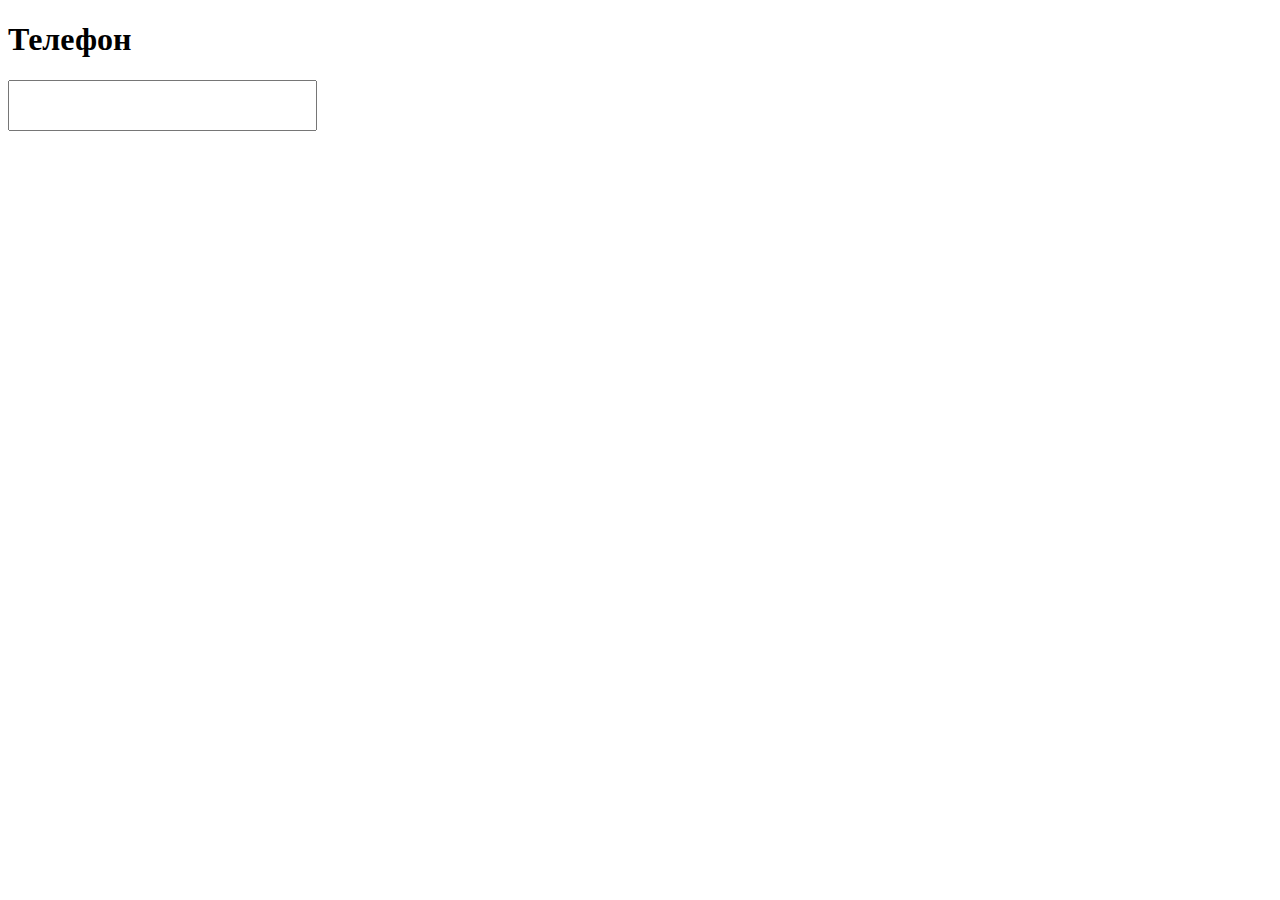
<file: laba11/index.html>
<!DOCTYPE html>
<html lang="en">
<head>
    <meta charset="UTF-8">
    <meta http-equiv="X-UA-Compatible" content="IE=edge">
    <meta name="viewport" content="width=device-width, initial-scale=1.0">
    <title>Document</title>
</head>
<body>
    <h1>Телефон</h1>
    <style>.input-phone {
        padding: 12px 20px;
        font-size: 20px;
    }</style>
    <input type="tel" rel="phone" class="input-phone">
    <script src="script.js"></script>
</body>
</html>
</file>
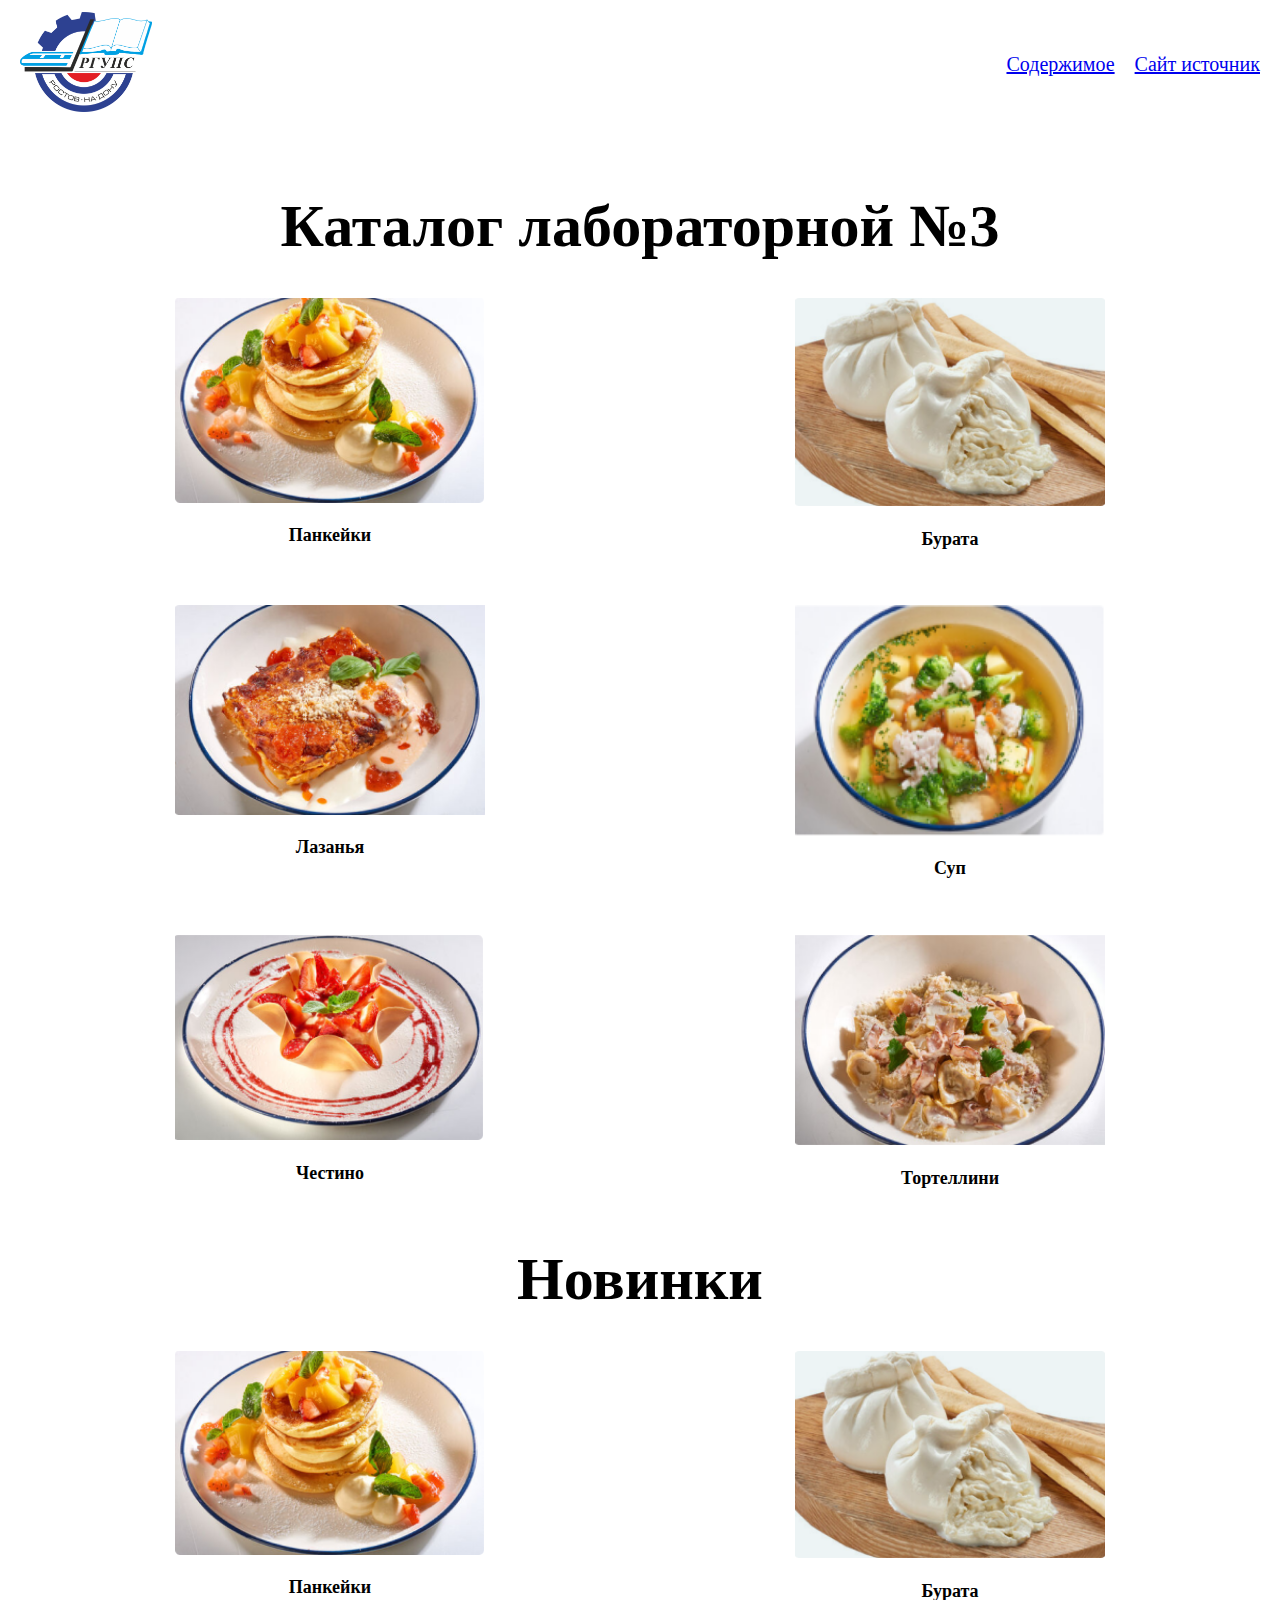
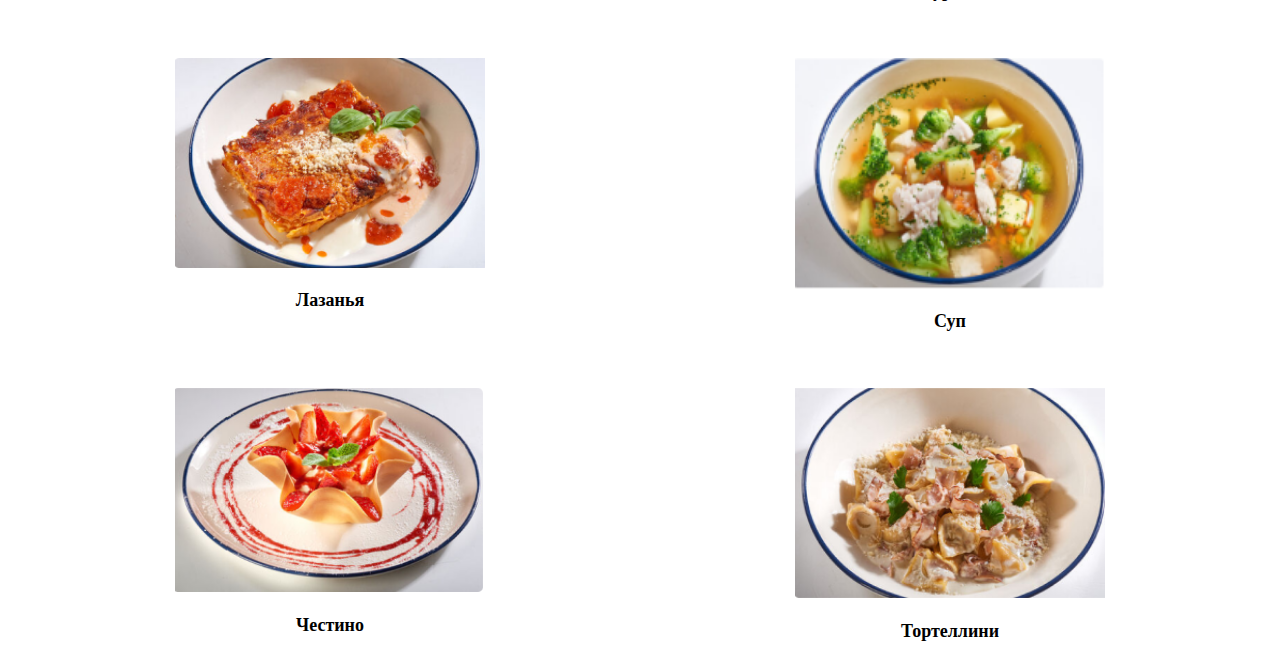
<file: laba3/main.html>
<!DOCTYPE html>
<html lang="ru">
<head>
    <meta charset="UTF-8">
    <meta http-equiv="X-UA-Compatible" content="IE=edge">
    <meta name="viewport" content="width=device-width, initial-scale=0.5">
    <link rel="stylesheet" href="css.css">
    <title>Лабораторная работа 3</title>
</head>
<body>
    <div id="main">
        <header class="header">
            <div class="header_content">
                <div class="header__top">
                    <img src="logo-rgups.png" width="'100" height="100" alt="лого">
                </div>
                <div class="header__panelNavigation">
                    <ul class="navigation">
                        <li class="navigation_item"><a href="#main-catalog_title">Содержимое</a></li>
                        <li class="navigation_item"><a href="https://rgups.ru" target="_blank">Сайт источник</a>
                        </li>
                    </ul>
                </div>
            </div>
        </header>

        <h1 id="main-catalog_title" class="title marginBottom_3percent">Каталог лабораторной №3</h1>

        <div class="main-catalog">
            <div class="items_catalog marginBottom_3percent">

                <div class="item_catalog">
                    <img class="item_mainCatalog_img" src="pankeik.png"
                        alt="Фото товара">

                    <p class="item__text">Панкейки</p>

                </div>

                <div class="item_catalog">
                    <img  class="item_mainCatalog_img" src="burata.png"
                        alt="Фото товара">

                    <p class="item__text">Бурата</p>

                </div>

                <div class="item_catalog">
                    <img  class="item_mainCatalog_img" src="lazanya.png"
                        alt="Фото товара">

                    <p class="item__text">Лазанья</p>

                </div>

                <div class="item_catalog">
                    <img  class="item_mainCatalog_img" src="sup.png"
                        alt="Фото товара">

                    <p class="item__text">Суп</p>

                </div>

                <div class="item_catalog">
                    <img  class="item_mainCatalog_img" src="chestino.png"
                        alt="Фото товара">

                    <p class="item__text">Честино</p>

                </div>

                <div class="item_catalog">
                    <img  class="item_mainCatalog_img" src="tortelin.png"
                        alt="Фото товара">

                    <p class="item__text">Тортеллини</p>

                </div>
            </div>

            <div class="promo-catalog">
                <h2 class="title marginBottom_3percent">Новинки</h2>

                <div class="items_promo">
                    <div class="item_promo">
                        <img class="item_promo_img" src="pankeik.png"
                            alt="Фото товара">
    
                        <p class="item__text">Панкейки</p>
    
                    </div>
    
                    <div class="item_promo">
                        <img  class="item_promo_img" src="burata.png"
                            alt="Фото товара">
    
                        <p class="item__text">Бурата</p>
    
                    </div>
    
                    <div class="item_promo">
                        <img  class="item_promo_img" src="lazanya.png"
                            alt="Фото товара">
    
                        <p class="item__text">Лазанья</p>
    
                    </div>
    
                    <div class="item_promo">
                        <img  class="item_promo_img" src="sup.png"
                            alt="Фото товара">
    
                        <p class="item__text">Суп</p>
    
                    </div>
    
                    <div class="item_promo">
                        <img  class="item_promo_img" src="chestino.png"
                            alt="Фото товара">
    
                        <p class="item__text">Честино</p>
    
                    </div>
    
                    <div class="item_promo">
                        <img  class="item_promo_img" src="tortelin.png"
                            alt="Фото товара">
    
                        <p class="item__text">Тортеллини</p>
    
                    </div>
                </div>
                
            </div>

        </div>
    </div>
    <script src="js.js"></script>
</body>
</html>
</file>
<file: laba3/css.css>
*,
*::after,
*::before {
    box-sizing: border-box;
}

h1, h2, h3, h4, h5, h6, ul {
  padding: 0;
  margin: 0;
}

li{
    list-style-type: none;
    text-decoration: none;
}

.marginBottom_3percent {
    margin-bottom: 3%;
}

#main {
    margin: 40px;
}


.title {
    font-size: 60px;
}

.header {
    height: 20vh;
}

.header_content {
    display: flex;
    justify-content: space-between;
    align-items: center;
    
}

.navigation {
    display: flex;
}

.navigation_item {
    margin-left: 20px;

    font-size: 20px;
}

.navigation_item a:hover {
    text-decoration: none;
}

.navigation_item:first-child {
    margin-left: 0;
}

.items_catalog {
    display: flex;
    flex-wrap: wrap; 
}

.item_catalog {
    width: 33.3%;


    text-align: center;
}


.item_catalog:nth-child(n + 4) {
    margin-top: 3%;
}

.item__text {
    font-size: 18px;
    font-weight: bold;
}

.items_promo {
    display: flex;
    justify-content: space-between;
    flex-wrap: wrap;
}

.item_promo {
    width: 25%;

    text-align: center;
}

.item_promo:nth-child(n + 5) {
    margin-top: 3%;
}

.item_promo_img {
    width: 50%;
}

.item_mainCatalog_img {
    width: 50%;
}

@media screen and (max-width: 1280px) {

    #main {
        margin: 12px;
    }

    .title {
        text-align: center;
    }

    .item_catalog {
        width: 50%;
    }

    .item_catalog:nth-child(n + 3) {
        margin-top: 3%;
    }

    .item_promo {
        width: 50%;
    }

    .item_promo:nth-child(n + 3) {
        margin-top: 3%;
    }

}

@media screen and (max-width: 640px) {

    .header_content {
        display: inline;
    }

    .navigation {
        margin-top: 3%;
    }

    .header__top {
        text-align: center;
    }

    .item_catalog {
        width: 100%;
    }

    .item_catalog:hover img {
        opacity: 40%;
    }

    .item_promo:hover img {
        opacity: 40%;
    }

    .item_catalog {
        margin-top: 3%;
    }

}
@media screen and (max-width: 500px) {

    .title {
        font-size: 40px;
    }

    .item_promo {
        margin-top: 3%;

        width: 100%;
    }

}
</file>
